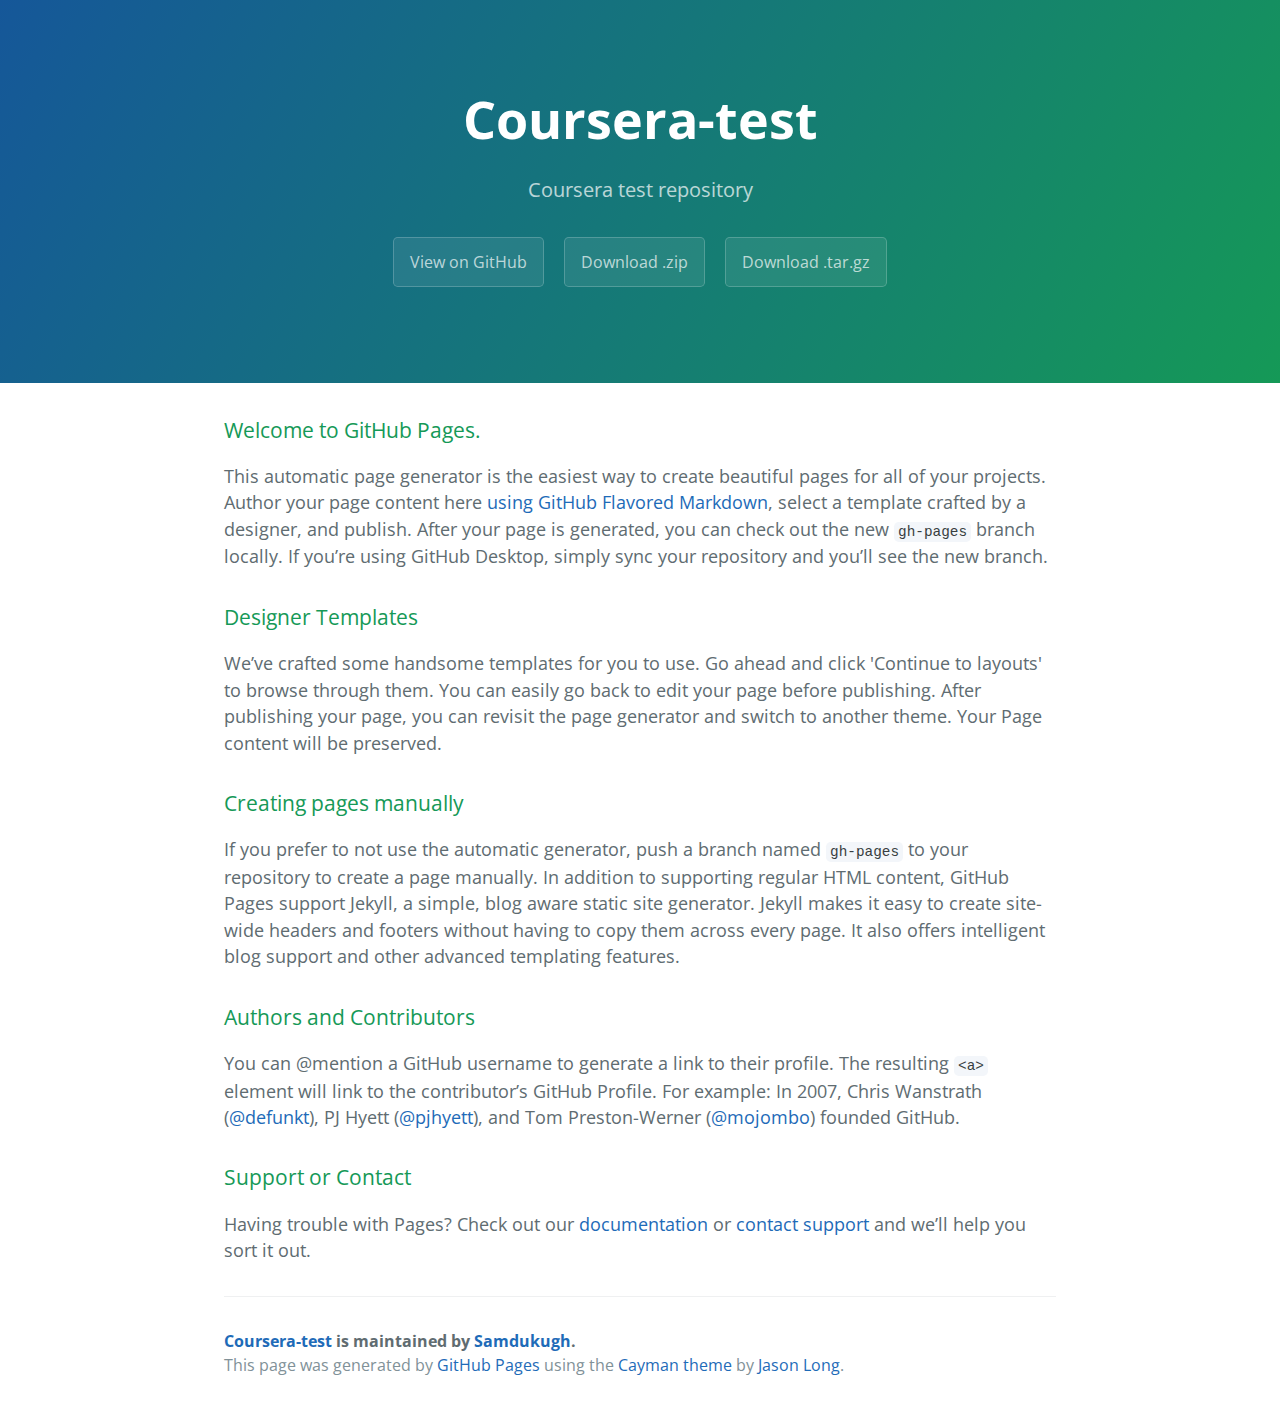
<file: index.html>
<!DOCTYPE html>
<html lang="en-us">
  <head>
    <meta charset="UTF-8">
    <title>Coursera-test by Samdukugh</title>
    <meta name="viewport" content="width=device-width, initial-scale=1">
    <link rel="stylesheet" type="text/css" href="stylesheets/normalize.css" media="screen">
    <link href='https://fonts.googleapis.com/css?family=Open+Sans:400,700' rel='stylesheet' type='text/css'>
    <link rel="stylesheet" type="text/css" href="stylesheets/stylesheet.css" media="screen">
    <link rel="stylesheet" type="text/css" href="stylesheets/github-light.css" media="screen">
  </head>
  <body>
    <section class="page-header">
      <h1 class="project-name">Coursera-test</h1>
      <h2 class="project-tagline">Coursera test repository </h2>
      <a href="https://github.com/Samdukugh/Coursera-test" class="btn">View on GitHub</a>
      <a href="https://github.com/Samdukugh/Coursera-test/zipball/master" class="btn">Download .zip</a>
      <a href="https://github.com/Samdukugh/Coursera-test/tarball/master" class="btn">Download .tar.gz</a>
    </section>

    <section class="main-content">
      <h3>
<a id="welcome-to-github-pages" class="anchor" href="#welcome-to-github-pages" aria-hidden="true"><span aria-hidden="true" class="octicon octicon-link"></span></a>Welcome to GitHub Pages.</h3>
<p>This automatic page generator is the easiest way to create beautiful pages for all of your projects. Author your page content here <a href="https://guides.github.com/features/mastering-markdown/">using GitHub Flavored Markdown</a>, select a template crafted by a designer, and publish. After your page is generated, you can check out the new <code>gh-pages</code> branch locally. If you’re using GitHub Desktop, simply sync your repository and you’ll see the new branch.</p>
<h3>
<a id="designer-templates" class="anchor" href="#designer-templates" aria-hidden="true"><span aria-hidden="true" class="octicon octicon-link"></span></a>Designer Templates</h3>
<p>We’ve crafted some handsome templates for you to use. Go ahead and click 'Continue to layouts' to browse through them. You can easily go back to edit your page before publishing. After publishing your page, you can revisit the page generator and switch to another theme. Your Page content will be preserved.</p>
<h3>
<a id="creating-pages-manually" class="anchor" href="#creating-pages-manually" aria-hidden="true"><span aria-hidden="true" class="octicon octicon-link"></span></a>Creating pages manually</h3>
<p>If you prefer to not use the automatic generator, push a branch named <code>gh-pages</code> to your repository to create a page manually. In addition to supporting regular HTML content, GitHub Pages support Jekyll, a simple, blog aware static site generator. Jekyll makes it easy to create site-wide headers and footers without having to copy them across every page. It also offers intelligent blog support and other advanced templating features.</p>
<h3>
<a id="authors-and-contributors" class="anchor" href="#authors-and-contributors" aria-hidden="true"><span aria-hidden="true" class="octicon octicon-link"></span></a>Authors and Contributors</h3>
<p>You can @mention a GitHub username to generate a link to their profile. The resulting <code>&lt;a&gt;</code> element will link to the contributor’s GitHub Profile. For example: In 2007, Chris Wanstrath (<a class="user-mention" data-hovercard-type="user" data-hovercard-url="/users/defunkt/hovercard" data-octo-click="hovercard-link-click" data-octo-dimensions="link_type:self" href="https://github.com/defunkt">@defunkt</a>), PJ Hyett (<a class="user-mention" data-hovercard-type="user" data-hovercard-url="/users/pjhyett/hovercard" data-octo-click="hovercard-link-click" data-octo-dimensions="link_type:self" href="https://github.com/pjhyett">@pjhyett</a>), and Tom Preston-Werner (<a class="user-mention" data-hovercard-type="user" data-hovercard-url="/users/mojombo/hovercard" data-octo-click="hovercard-link-click" data-octo-dimensions="link_type:self" href="https://github.com/mojombo">@mojombo</a>) founded GitHub.</p>
<h3>
<a id="support-or-contact" class="anchor" href="#support-or-contact" aria-hidden="true"><span aria-hidden="true" class="octicon octicon-link"></span></a>Support or Contact</h3>
<p>Having trouble with Pages? Check out our <a href="https://help.github.com/pages">documentation</a> or <a href="https://github.com/contact">contact support</a> and we’ll help you sort it out.</p>

      <footer class="site-footer">
        <span class="site-footer-owner"><a href="https://github.com/Samdukugh/Coursera-test">Coursera-test</a> is maintained by <a href="https://github.com/Samdukugh">Samdukugh</a>.</span>

        <span class="site-footer-credits">This page was generated by <a href="https://pages.github.com">GitHub Pages</a> using the <a href="https://github.com/jasonlong/cayman-theme">Cayman theme</a> by <a href="https://twitter.com/jasonlong">Jason Long</a>.</span>
      </footer>

    </section>

  
  </body>
</html>
</file>
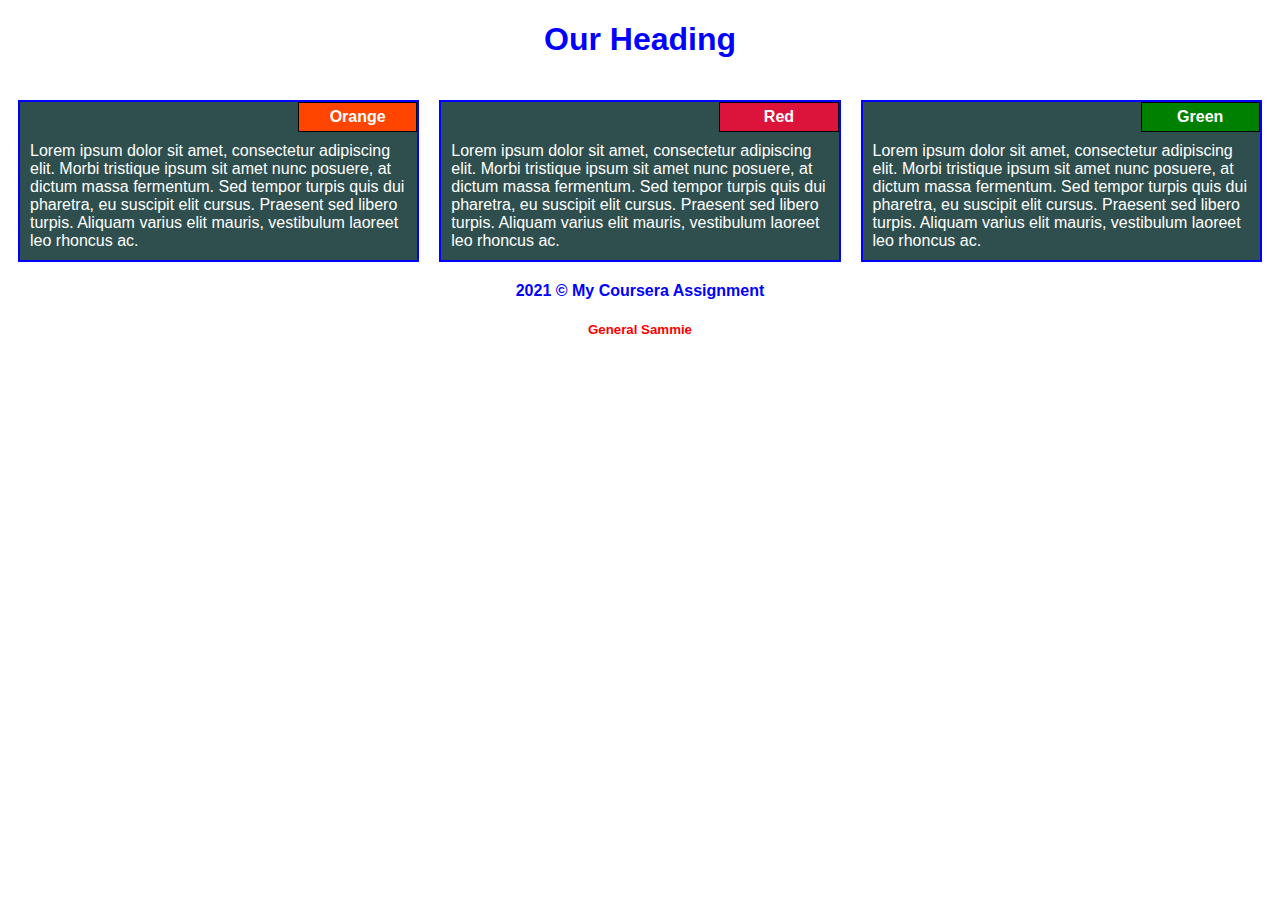
<file: Assignment/index.html>
<!DOCTYPE html>
<html>
<head>
	<meta charset="utf-8">
	<meta name="viewport" content="width=device-width, initial-scale=1">
	<link rel="stylesheet" href="css/styles.css">
	<title>Module 2 Assignment</title>
</head>
<body>
	<h1>Our Heading</h1>
	<div class="row">
	<div class="container col-lg-4 col-md-6 col-sm-12">
		<section>
		<div id="orange">
			Orange
		</div>
		<p>
			Lorem ipsum dolor sit amet, consectetur adipiscing elit. Morbi tristique ipsum sit amet nunc posuere, at dictum massa fermentum. Sed tempor turpis quis dui pharetra, eu suscipit elit cursus. Praesent sed libero turpis. Aliquam varius elit mauris, vestibulum laoreet leo rhoncus ac.
		</p>
		</section>
	</div>
	<div class="container col-lg-4 col-md-6 col-sm-12">
		<section>
		<div id="red">
			Red
		</div>
		<p>
			Lorem ipsum dolor sit amet, consectetur adipiscing elit. Morbi tristique ipsum sit amet nunc posuere, at dictum massa fermentum. Sed tempor turpis quis dui pharetra, eu suscipit elit cursus. Praesent sed libero turpis. Aliquam varius elit mauris, vestibulum laoreet leo rhoncus ac.
		</p>
		</section>
	</div>
	<div class="container col-lg-4 col-md-12 col-sm-12">
		<section>
		<div id="green">
			Green
		</div>
		<p>
			Lorem ipsum dolor sit amet, consectetur adipiscing elit. Morbi tristique ipsum sit amet nunc posuere, at dictum massa fermentum. Sed tempor turpis quis dui pharetra, eu suscipit elit cursus. Praesent sed libero turpis. Aliquam varius elit mauris, vestibulum laoreet leo rhoncus ac.
		</p>
		</section>
	</div>
	</div>
		
	<div>
		<h4>2021 &copy My Coursera Assignment</h4>
		<h5>General Sammie</h5>
	</div>
</body>
</html>
</file>
<file: stylesheets/stylesheet.css>
* {
  box-sizing: border-box; }

body {
  padding: 0;
  margin: 0;
  font-family: "Open Sans", "Helvetica Neue", Helvetica, Arial, sans-serif;
  font-size: 16px;
  line-height: 1.5;
  color: #606c71; }

a {
  color: #1e6bb8;
  text-decoration: none; }
  a:hover {
    text-decoration: underline; }

.btn {
  display: inline-block;
  margin-bottom: 1rem;
  color: rgba(255, 255, 255, 0.7);
  background-color: rgba(255, 255, 255, 0.08);
  border-color: rgba(255, 255, 255, 0.2);
  border-style: solid;
  border-width: 1px;
  border-radius: 0.3rem;
  transition: color 0.2s, background-color 0.2s, border-color 0.2s; }
  .btn + .btn {
    margin-left: 1rem; }

.btn:hover {
  color: rgba(255, 255, 255, 0.8);
  text-decoration: none;
  background-color: rgba(255, 255, 255, 0.2);
  border-color: rgba(255, 255, 255, 0.3); }

@media screen and (min-width: 64em) {
  .btn {
    padding: 0.75rem 1rem; } }

@media screen and (min-width: 42em) and (max-width: 64em) {
  .btn {
    padding: 0.6rem 0.9rem;
    font-size: 0.9rem; } }

@media screen and (max-width: 42em) {
  .btn {
    display: block;
    width: 100%;
    padding: 0.75rem;
    font-size: 0.9rem; }
    .btn + .btn {
      margin-top: 1rem;
      margin-left: 0; } }

.page-header {
  color: #fff;
  text-align: center;
  background-color: #159957;
  background-image: linear-gradient(120deg, #155799, #159957); }

@media screen and (min-width: 64em) {
  .page-header {
    padding: 5rem 6rem; } }

@media screen and (min-width: 42em) and (max-width: 64em) {
  .page-header {
    padding: 3rem 4rem; } }

@media screen and (max-width: 42em) {
  .page-header {
    padding: 2rem 1rem; } }

.project-name {
  margin-top: 0;
  margin-bottom: 0.1rem; }

@media screen and (min-width: 64em) {
  .project-name {
    font-size: 3.25rem; } }

@media screen and (min-width: 42em) and (max-width: 64em) {
  .project-name {
    font-size: 2.25rem; } }

@media screen and (max-width: 42em) {
  .project-name {
    font-size: 1.75rem; } }

.project-tagline {
  margin-bottom: 2rem;
  font-weight: normal;
  opacity: 0.7; }

@media screen and (min-width: 64em) {
  .project-tagline {
    font-size: 1.25rem; } }

@media screen and (min-width: 42em) and (max-width: 64em) {
  .project-tagline {
    font-size: 1.15rem; } }

@media screen and (max-width: 42em) {
  .project-tagline {
    font-size: 1rem; } }

.main-content :first-child {
  margin-top: 0; }
.main-content img {
  max-width: 100%; }
.main-content h1, .main-content h2, .main-content h3, .main-content h4, .main-content h5, .main-content h6 {
  margin-top: 2rem;
  margin-bottom: 1rem;
  font-weight: normal;
  color: #159957; }
.main-content p {
  margin-bottom: 1em; }
.main-content code {
  padding: 2px 4px;
  font-family: Consolas, "Liberation Mono", Menlo, Courier, monospace;
  font-size: 0.9rem;
  color: #383e41;
  background-color: #f3f6fa;
  border-radius: 0.3rem; }
.main-content pre {
  padding: 0.8rem;
  margin-top: 0;
  margin-bottom: 1rem;
  font: 1rem Consolas, "Liberation Mono", Menlo, Courier, monospace;
  color: #567482;
  word-wrap: normal;
  background-color: #f3f6fa;
  border: solid 1px #dce6f0;
  border-radius: 0.3rem; }
  .main-content pre > code {
    padding: 0;
    margin: 0;
    font-size: 0.9rem;
    color: #567482;
    word-break: normal;
    white-space: pre;
    background: transparent;
    border: 0; }
.main-content .highlight {
  margin-bottom: 1rem; }
  .main-content .highlight pre {
    margin-bottom: 0;
    word-break: normal; }
.main-content .highlight pre, .main-content pre {
  padding: 0.8rem;
  overflow: auto;
  font-size: 0.9rem;
  line-height: 1.45;
  border-radius: 0.3rem; }
.main-content pre code, .main-content pre tt {
  display: inline;
  max-width: initial;
  padding: 0;
  margin: 0;
  overflow: initial;
  line-height: inherit;
  word-wrap: normal;
  background-color: transparent;
  border: 0; }
  .main-content pre code:before, .main-content pre code:after, .main-content pre tt:before, .main-content pre tt:after {
    content: normal; }
.main-content ul, .main-content ol {
  margin-top: 0; }
.main-content blockquote {
  padding: 0 1rem;
  margin-left: 0;
  color: #819198;
  border-left: 0.3rem solid #dce6f0; }
  .main-content blockquote > :first-child {
    margin-top: 0; }
  .main-content blockquote > :last-child {
    margin-bottom: 0; }
.main-content table {
  display: block;
  width: 100%;
  overflow: auto;
  word-break: normal;
  word-break: keep-all; }
  .main-content table th {
    font-weight: bold; }
  .main-content table th, .main-content table td {
    padding: 0.5rem 1rem;
    border: 1px solid #e9ebec; }
.main-content dl {
  padding: 0; }
  .main-content dl dt {
    padding: 0;
    margin-top: 1rem;
    font-size: 1rem;
    font-weight: bold; }
  .main-content dl dd {
    padding: 0;
    margin-bottom: 1rem; }
.main-content hr {
  height: 2px;
  padding: 0;
  margin: 1rem 0;
  background-color: #eff0f1;
  border: 0; }

@media screen and (min-width: 64em) {
  .main-content {
    max-width: 64rem;
    padding: 2rem 6rem;
    margin: 0 auto;
    font-size: 1.1rem; } }

@media screen and (min-width: 42em) and (max-width: 64em) {
  .main-content {
    padding: 2rem 4rem;
    font-size: 1.1rem; } }

@media screen and (max-width: 42em) {
  .main-content {
    padding: 2rem 1rem;
    font-size: 1rem; } }

.site-footer {
  padding-top: 2rem;
  margin-top: 2rem;
  border-top: solid 1px #eff0f1; }

.site-footer-owner {
  display: block;
  font-weight: bold; }

.site-footer-credits {
  color: #819198; }

@media screen and (min-width: 64em) {
  .site-footer {
    font-size: 1rem; } }

@media screen and (min-width: 42em) and (max-width: 64em) {
  .site-footer {
    font-size: 1rem; } }

@media screen and (max-width: 42em) {
  .site-footer {
    font-size: 0.9rem; } }
</file>
<file: stylesheets/github-light.css>
/*!
 * GitHub Light v0.4.1
 * Copyright (c) 2012 - 2017 GitHub, Inc.
 * Licensed under MIT (https://github.com/primer/github-syntax-theme-generator/blob/master/LICENSE)
 */

.pl-c /* comment, punctuation.definition.comment, string.comment */ {
  color: #6a737d;
}

.pl-c1 /* constant, entity.name.constant, variable.other.constant, variable.language, support, meta.property-name, support.constant, support.variable, meta.module-reference, markup.raw, meta.diff.header, meta.output */,
.pl-s .pl-v /* string variable */ {
  color: #005cc5;
}

.pl-e /* entity */,
.pl-en /* entity.name */ {
  color: #6f42c1;
}

.pl-smi /* variable.parameter.function, storage.modifier.package, storage.modifier.import, storage.type.java, variable.other */,
.pl-s .pl-s1 /* string source */ {
  color: #24292e;
}

.pl-ent /* entity.name.tag, markup.quote */ {
  color: #22863a;
}

.pl-k /* keyword, storage, storage.type */ {
  color: #d73a49;
}

.pl-s /* string */,
.pl-pds /* punctuation.definition.string, source.regexp, string.regexp.character-class */,
.pl-s .pl-pse .pl-s1 /* string punctuation.section.embedded source */,
.pl-sr /* string.regexp */,
.pl-sr .pl-cce /* string.regexp constant.character.escape */,
.pl-sr .pl-sre /* string.regexp source.ruby.embedded */,
.pl-sr .pl-sra /* string.regexp string.regexp.arbitrary-repitition */ {
  color: #032f62;
}

.pl-v /* variable */,
.pl-smw /* sublimelinter.mark.warning */ {
  color: #e36209;
}

.pl-bu /* invalid.broken, invalid.deprecated, invalid.unimplemented, message.error, brackethighlighter.unmatched, sublimelinter.mark.error */ {
  color: #b31d28;
}

.pl-ii /* invalid.illegal */ {
  color: #fafbfc;
  background-color: #b31d28;
}

.pl-c2 /* carriage-return */ {
  color: #fafbfc;
  background-color: #d73a49;
}

.pl-c2::before /* carriage-return */ {
  content: "^M";
}

.pl-sr .pl-cce /* string.regexp constant.character.escape */ {
  font-weight: bold;
  color: #22863a;
}

.pl-ml /* markup.list */ {
  color: #735c0f;
}

.pl-mh /* markup.heading */,
.pl-mh .pl-en /* markup.heading entity.name */,
.pl-ms /* meta.separator */ {
  font-weight: bold;
  color: #005cc5;
}

.pl-mi /* markup.italic */ {
  font-style: italic;
  color: #24292e;
}

.pl-mb /* markup.bold */ {
  font-weight: bold;
  color: #24292e;
}

.pl-md /* markup.deleted, meta.diff.header.from-file, punctuation.definition.deleted */ {
  color: #b31d28;
  background-color: #ffeef0;
}

.pl-mi1 /* markup.inserted, meta.diff.header.to-file, punctuation.definition.inserted */ {
  color: #22863a;
  background-color: #f0fff4;
}

.pl-mc /* markup.changed, punctuation.definition.changed */ {
  color: #e36209;
  background-color: #ffebda;
}

.pl-mi2 /* markup.ignored, markup.untracked */ {
  color: #f6f8fa;
  background-color: #005cc5;
}

.pl-mdr /* meta.diff.range */ {
  font-weight: bold;
  color: #6f42c1;
}

.pl-ba /* brackethighlighter.tag, brackethighlighter.curly, brackethighlighter.round, brackethighlighter.square, brackethighlighter.angle, brackethighlighter.quote */ {
  color: #586069;
}

.pl-sg /* sublimelinter.gutter-mark */ {
  color: #959da5;
}

.pl-corl /* constant.other.reference.link, string.other.link */ {
  text-decoration: underline;
  color: #032f62;
}
</file>
<file: Assignment/css/styles.css>
/*Base Style */

* {
  box-sizing: border-box;
}

h1 {
  text-align: center;
  font-family: Helvetica, sans-serif;
  color: blue

}

h4 {
  text-align: center;
  font-family: Helvetica, sans-serif;
  color: blue

}

h5 {
  text-align: center;
  font-family: Helvetica, sans-serif;
  color: red;
 


}

p {
  padding: 10px;
  margin: 0;
 
}

.container {
  border: none;
  margin-left: auto;
  margin-right: auto;
  margin-top: 10px;
  margin-bottom: 10px;
  padding: 10px;

  
}

section {
  border: 2px solid blue;
  background-color: #2F4F4F;
  width: 100%;
  height: 100%;
  font-family: Helvetica, sans-serif;
  color: white;
  position: relative;
  font-size: 1em;
 
}

#orange {
  border: 1px solid black;
  text-align: center;
  width: auto;
  margin-left: 70%;
  font-family: Helvetica, sans-serif;
  font-weight: bold;
  font-size: 1em;
  margin-bottom: 0;
  margin-top: 0;
  padding: 5px;
  background-color: #FF4500;
 
}

#red {
  border: 1px solid black;
  text-align: center;
  width: 30%;
  margin-left: 70%;
  font-family: Helvetica, sans-serif;
  font-weight: bold;
  font-size: 1em;
  margin-bottom: 0;
  margin-top: 0;
  padding: 5px;
  background-color: #DC143C;

}

#green {
  border: 1px solid black;
  text-align: center;
  width: 30%;
  margin-left: 70%;
  font-family: Helvetica, sans-serif;
  font-weight: bold;
  font-size: 1em;
  margin-bottom: 0;
  margin-top: 0;
  background-color: #008000;
  padding: 5px;
}

.row {
  width: 100%;
}

/* Desktop view */

@media (min-width: 992px) {
  .col-lg-1, .col-lg-2, .col-lg-3, .col-lg-4, .col-lg-5, .col-lg-6, .col-lg-7, .col-lg-8, .col-lg-9, .col-lg-10, .col-lg-11, .col-lg-12 {
    float: left;
  }

  .col-lg-1 {
    width: 8.33%;
  }
  .col-lg-2 {
    width: 16.66%;
  }
  .col-lg-3 {
    width: 25%;
  }
  .col-lg-4 {
    width: 33.33%;
  }
  .col-lg-5 {
    width: 41.66%;
  }
  .col-lg-6 {
    width: 50%;
  }
  .col-lg-7 {
    width: 58.33%;
  }
  .col-lg-8 {
    width: 66.66%;
  }
  .col-lg-9 {
    width: 74.99%;
  }
  .col-lg-10 {
    width: 83.33%;
  }
  .col-lg-11 {
    width: 91.66%;
  }
  .col-lg-12 {
    width: 100%;
  }

}

/* Tablet view */

@media (min-width: 768px) and (max-width: 991px) {
  .col-md-1, .col-md-2, .col-md-3, .col-md-4, .col-md-5, .col-md-6, .col-md-7, .col-md-8, .col-md-9, .col-md-10, .col-md-11, .col-md-12 {
    float: left;
  }

  .col-md-1 {
    width: 8.33%;
  }
  .col-md-2 {
    width: 16.66%;
  }
  .col-md-3 {
    width: 25%;
  }
  .col-md-4 {
    width: 33.33%;
  }
  .col-md-5 {
    width: 41.66%;
  }
  .col-md-6 {
    width: 50%;
  }
  .col-md-7 {
    width: 58.33%;
  }
  .col-md-8 {
    width: 66.66%;
  }
  .col-md-9 {
    width: 74.99%;
  }
  .col-md-10 {
    width: 83.33%;
  }
  .col-md-11 {
    width: 91.66%;
  }
  .col-md-12 {
    width: 100%;
  }
}

/* Mobile view */

@media (max-width: 767px) {
  .col-sm-1, .col-sm-2, .col-sm-3, .col-sm-4, .col-sm-5, .col-sm-6, .col-sm-7, .col-sm-8, .col-sm-9, .col-sm-10, .col-sm-11, .col-sm-12 {
  float: left;  overflow: auto;
  }

  .col-sm-1 {
    width: 8.33%;
  }
  .col-sm-2 {
    width: 16.66%;
  }
  .col-sm-3 {
    width: 25%;
  }
  .col-sm-4 {
    width: 33.33%;
  }
  .col-sm-5 {
    width: 41.66%;
  }
  .col-sm-6 {
    width: 50%;
  }
  .col-sm-7 {
    width: 58.33%;
  }
  .col-sm-8 {
    width: 66.66%;
  }
  .col-sm-9 {
    width: 74.99%;
  }
  .col-sm-10 {
    width: 83.33%;
  }
  .col-sm-11 {
    width: 91.66%;
  }
  .col-sm-12 {
    width: 100%;
  }
}
</file>
